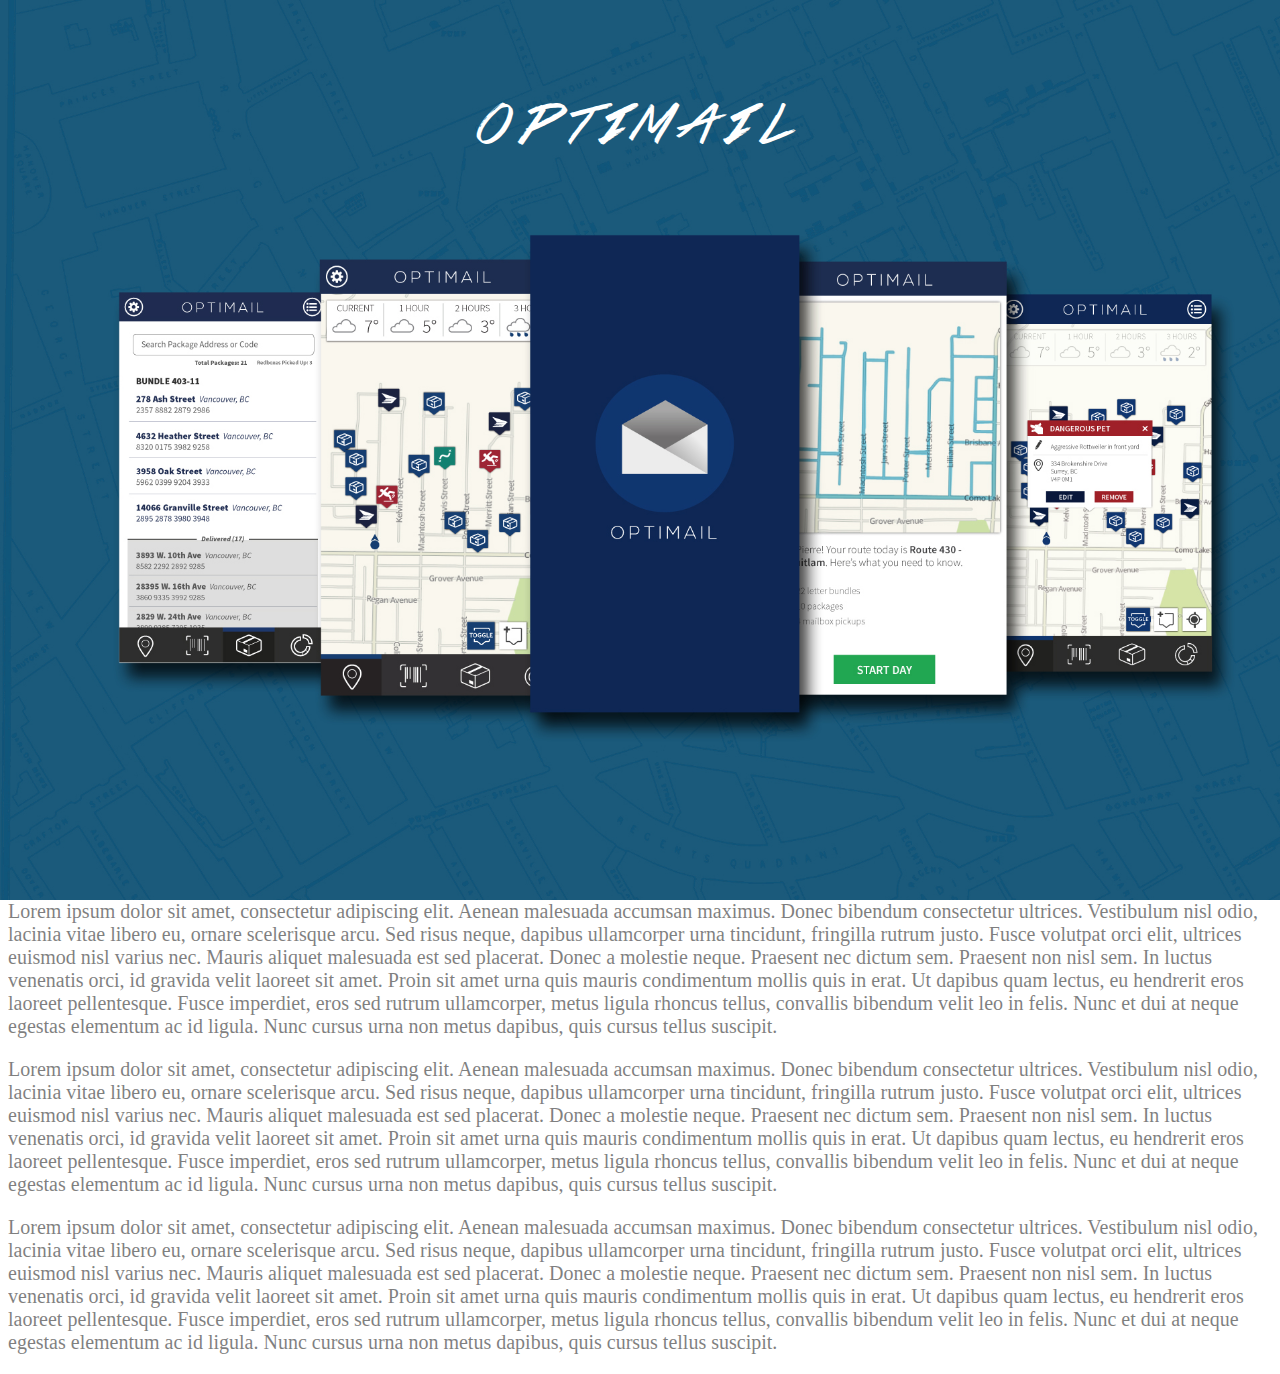
<file: optimail.html>
<!doctype html>
<html lang="en" class="no-js">
	<head>
		<meta charset="UTF-8" />
		<link rel="icon" type="image/ico" href="img/fav-icon.png" />
		<meta http-equiv="X-UA-Compatible" content="IE=edge,chrome=1"> 
		<meta name="viewport" content="width=device-width, initial-scale=1.0"> 
		<meta name="author" content="Levona Yim">
		<meta name="keywords" content="Levona Yim, levonayim, levona yim, lyim, design, ux, user experience, digital, interaction, ixd, Simon Fraser University, SIAT, interaction designer, interface design, animation,scentuals, sawa world, levona yim portfolio">
		<meta name="description" content="Portfolio of Levona Yim - Visual Designer and Illustrator">
		
		<title>Levona Yim | Portfolio</title>
		<link rel="stylesheet" type="text/css" href="css/optimail.css">

	</head>
	
	<body>
		<div class="wrapper">
			<div class="title">Optimail</div>
		</div>
		
		<div class="content">
			<div class="overlayBlock">
			<p>Lorem ipsum dolor sit amet, consectetur adipiscing elit. Aenean malesuada accumsan maximus. Donec bibendum consectetur ultrices. Vestibulum nisl odio, lacinia vitae libero eu, ornare scelerisque arcu. Sed risus neque, dapibus ullamcorper urna tincidunt, fringilla rutrum justo. Fusce volutpat orci elit, ultrices euismod nisl varius nec. Mauris aliquet malesuada est sed placerat. Donec a molestie neque. Praesent nec dictum sem. Praesent non nisl sem. In luctus venenatis orci, id gravida velit laoreet sit amet. Proin sit amet urna quis mauris condimentum mollis quis in erat. Ut dapibus quam lectus, eu hendrerit eros laoreet pellentesque. Fusce imperdiet, eros sed rutrum ullamcorper, metus ligula rhoncus tellus, convallis bibendum velit leo in felis. Nunc et dui at neque egestas elementum ac id ligula. Nunc cursus urna non metus dapibus, quis cursus tellus suscipit.</p>
			<p>Lorem ipsum dolor sit amet, consectetur adipiscing elit. Aenean malesuada accumsan maximus. Donec bibendum consectetur ultrices. Vestibulum nisl odio, lacinia vitae libero eu, ornare scelerisque arcu. Sed risus neque, dapibus ullamcorper urna tincidunt, fringilla rutrum justo. Fusce volutpat orci elit, ultrices euismod nisl varius nec. Mauris aliquet malesuada est sed placerat. Donec a molestie neque. Praesent nec dictum sem. Praesent non nisl sem. In luctus venenatis orci, id gravida velit laoreet sit amet. Proin sit amet urna quis mauris condimentum mollis quis in erat. Ut dapibus quam lectus, eu hendrerit eros laoreet pellentesque. Fusce imperdiet, eros sed rutrum ullamcorper, metus ligula rhoncus tellus, convallis bibendum velit leo in felis. Nunc et dui at neque egestas elementum ac id ligula. Nunc cursus urna non metus dapibus, quis cursus tellus suscipit.</p>
			<p>Lorem ipsum dolor sit amet, consectetur adipiscing elit. Aenean malesuada accumsan maximus. Donec bibendum consectetur ultrices. Vestibulum nisl odio, lacinia vitae libero eu, ornare scelerisque arcu. Sed risus neque, dapibus ullamcorper urna tincidunt, fringilla rutrum justo. Fusce volutpat orci elit, ultrices euismod nisl varius nec. Mauris aliquet malesuada est sed placerat. Donec a molestie neque. Praesent nec dictum sem. Praesent non nisl sem. In luctus venenatis orci, id gravida velit laoreet sit amet. Proin sit amet urna quis mauris condimentum mollis quis in erat. Ut dapibus quam lectus, eu hendrerit eros laoreet pellentesque. Fusce imperdiet, eros sed rutrum ullamcorper, metus ligula rhoncus tellus, convallis bibendum velit leo in felis. Nunc et dui at neque egestas elementum ac id ligula. Nunc cursus urna non metus dapibus, quis cursus tellus suscipit.</p>
			
			</div>
		</div>
	
	</body>
</html>
</file>
<file: css/optimail.css>
@font-face {
    font-family: colorsofAutumn;
    src: url(font/ColorsOfAutumn.ttf);
}
@font-face{
	font-family:modern20;
	src:url(font/MOD20.TTF);
}
body{
	font-size:10px;
	color:black;
}

.wrapper{
	position:fixed;
    top:0%;
    left:0%;
    height:100%;
    width:100%;
    margin:0%;
    z-index:0;
	
	display:block;
    background:url(../img/334.jpg) no-repeat;
	background-size:cover;
}

.content{
	position:relative;
}

.title{
	padding-top: 2.5em;
	text-align: center;
    font-size: 4em;
	letter-spacing:0.25em;
	font-family:colorsofAutumn;
	text-transform:uppercase;
	text-decoration:none;
	color:white;
}

.overlayBlock{
	background-color:white;
	opacity:0.5;
	width:100%;
	height:100%;
	margin-top:100vh;
}

p{
	font-size:2em;
}
</file>
